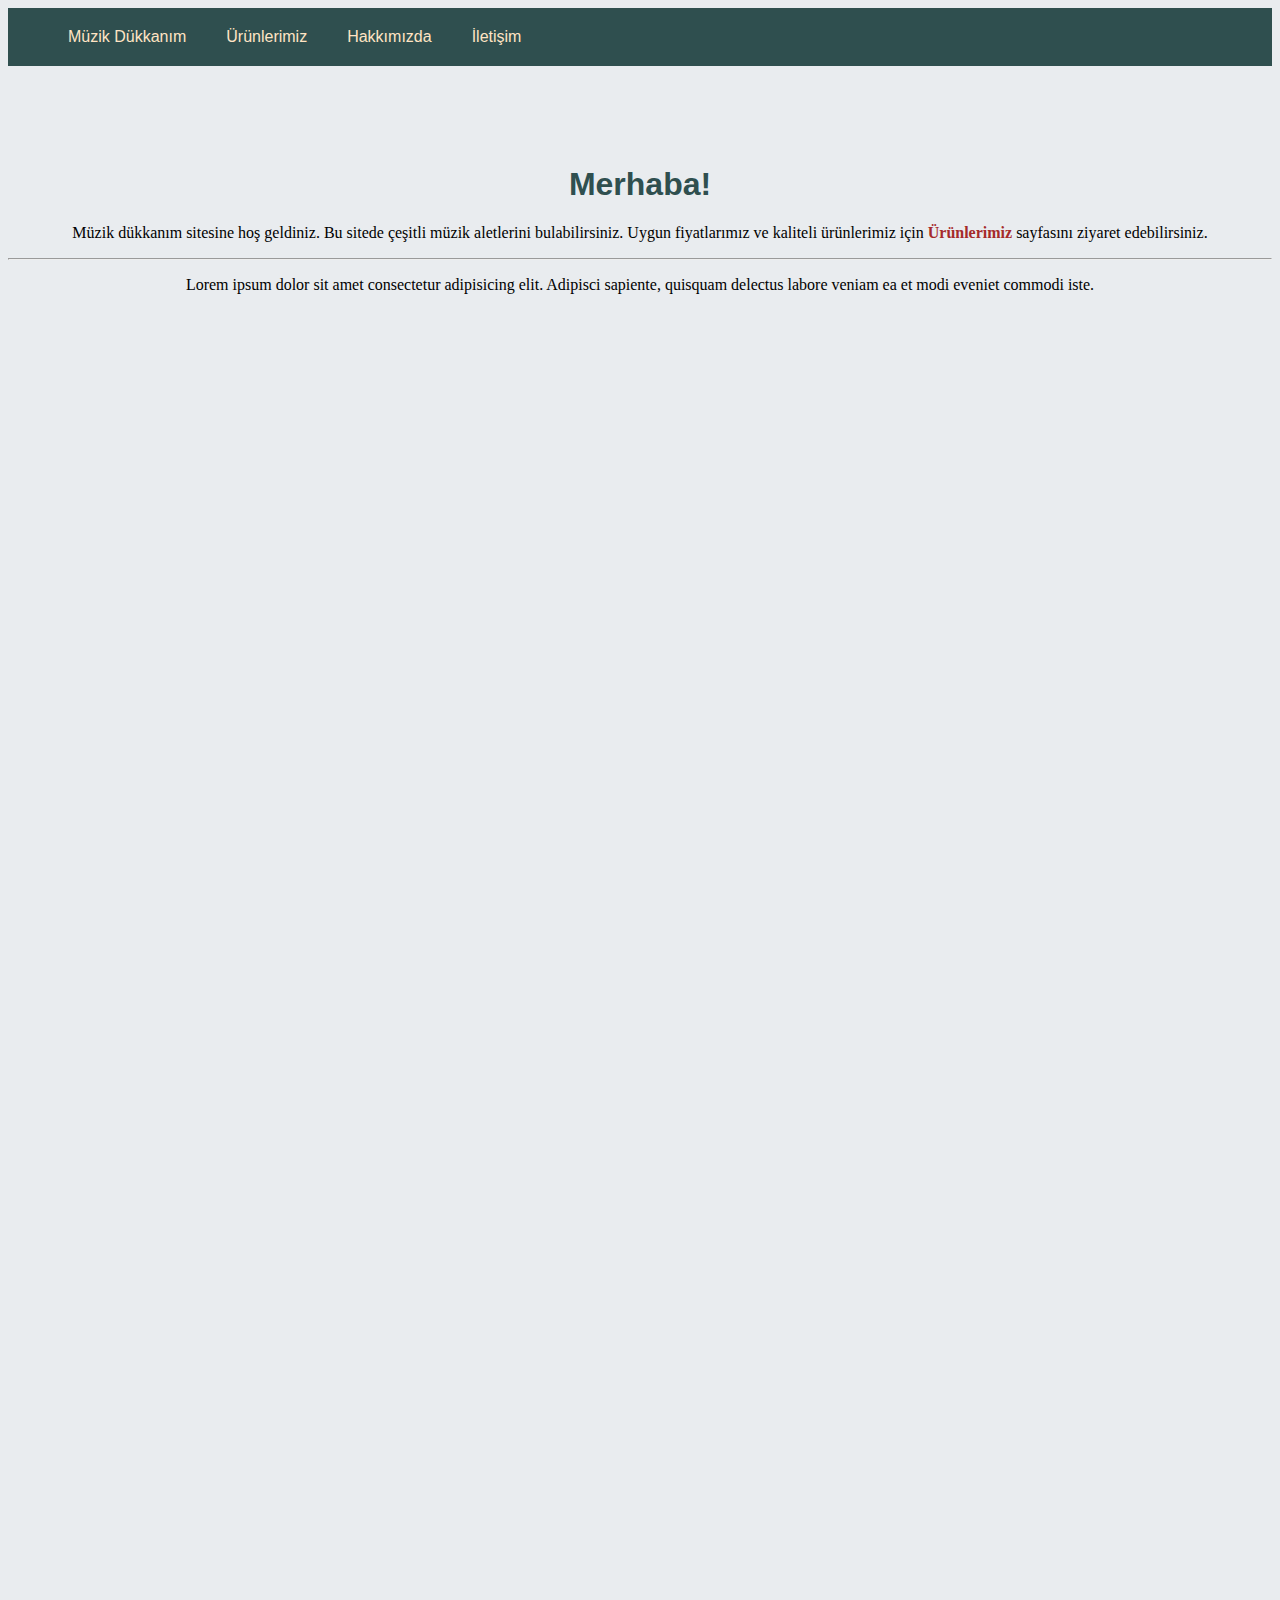
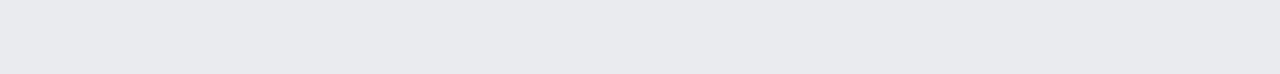
<file: index.html>
<!doctype html>
<html lang="tr">
  <head>
    <!-- Required meta tags -->
    <meta charset="utf-8">
    <meta name="viewport" content="width=device-width, initial-scale=1, shrink-to-fit=no">

    <!-- Bootstrap CSS -->
    <link rel="stylesheet" href="https://cdn.jsdelivr.net/npm/bootstrap@4.5.3/dist/css/bootstrap.min.css" integrity="sha384-TX8t27EcRE3e/ihU7zmQxVncDAy5uIKz4rEkgIXeMed4M0jlfIDPvg6uqKI2xXr2" crossorigin="anonymous">

    <link rel="stylesheet" href="style.css">

    <title>Müzik Dükkanım!</title>
    
  </head>
  <body>

        <nav>
            <ul>
                <li><a href="index.html" target="_blank">Müzik Dükkanım</a></li>
                <li><a href="products.html" target="_blank">Ürünlerimiz</a></li>
                <li><a href="about-us.html" target="_blank">Hakkımızda</a></li>
                <li><a href="contact.html" target="_blank">İletişim</a></li>
            </ul>
        </nav>

        <div class="jumbotron jumbotron fluid">
            <div class="container">
                <h1>Merhaba!</h1>
                <p class="lead" style="text-align: center;">Müzik dükkanım sitesine hoş geldiniz. Bu sitede çeşitli müzik aletlerini bulabilirsiniz. Uygun fiyatlarımız ve kaliteli ürünlerimiz için <a href="products.html" style="color: brown; font-weight: bold;">Ürünlerimiz</a> sayfasını ziyaret edebilirsiniz.</p>
            <hr>
            <p style="text-align: center;">Lorem ipsum dolor sit amet consectetur adipisicing elit. Adipisci sapiente, quisquam delectus labore veniam ea et modi eveniet commodi iste.</p>
            </div>

        </div>
    <!-- Optional JavaScript; choose one of the two! -->

    <!-- Option 1: jQuery and Bootstrap Bundle (includes Popper) -->
    <script src="https://code.jquery.com/jquery-3.5.1.slim.min.js" integrity="sha384-DfXdz2htPH0lsSSs5nCTpuj/zy4C+OGpamoFVy38MVBnE+IbbVYUew+OrCXaRkfj" crossorigin="anonymous"></script>
    <script src="https://cdn.jsdelivr.net/npm/bootstrap@4.5.3/dist/js/bootstrap.bundle.min.js" integrity="sha384-ho+j7jyWK8fNQe+A12Hb8AhRq26LrZ/JpcUGGOn+Y7RsweNrtN/tE3MoK7ZeZDyx" crossorigin="anonymous"></script>

    <!-- Option 2: jQuery, Popper.js, and Bootstrap JS
    <script src="https://code.jquery.com/jquery-3.5.1.slim.min.js" integrity="sha384-DfXdz2htPH0lsSSs5nCTpuj/zy4C+OGpamoFVy38MVBnE+IbbVYUew+OrCXaRkfj" crossorigin="anonymous"></script>
    <script src="https://cdn.jsdelivr.net/npm/popper.js@1.16.1/dist/umd/popper.min.js" integrity="sha384-9/reFTGAW83EW2RDu2S0VKaIzap3H66lZH81PoYlFhbGU+6BZp6G7niu735Sk7lN" crossorigin="anonymous"></script>
    <script src="https://cdn.jsdelivr.net/npm/bootstrap@4.5.3/dist/js/bootstrap.min.js" integrity="sha384-w1Q4orYjBQndcko6MimVbzY0tgp4pWB4lZ7lr30WKz0vr/aWKhXdBNmNb5D92v7s" crossorigin="anonymous"></script>
    -->
  </body>
</html>
</file>
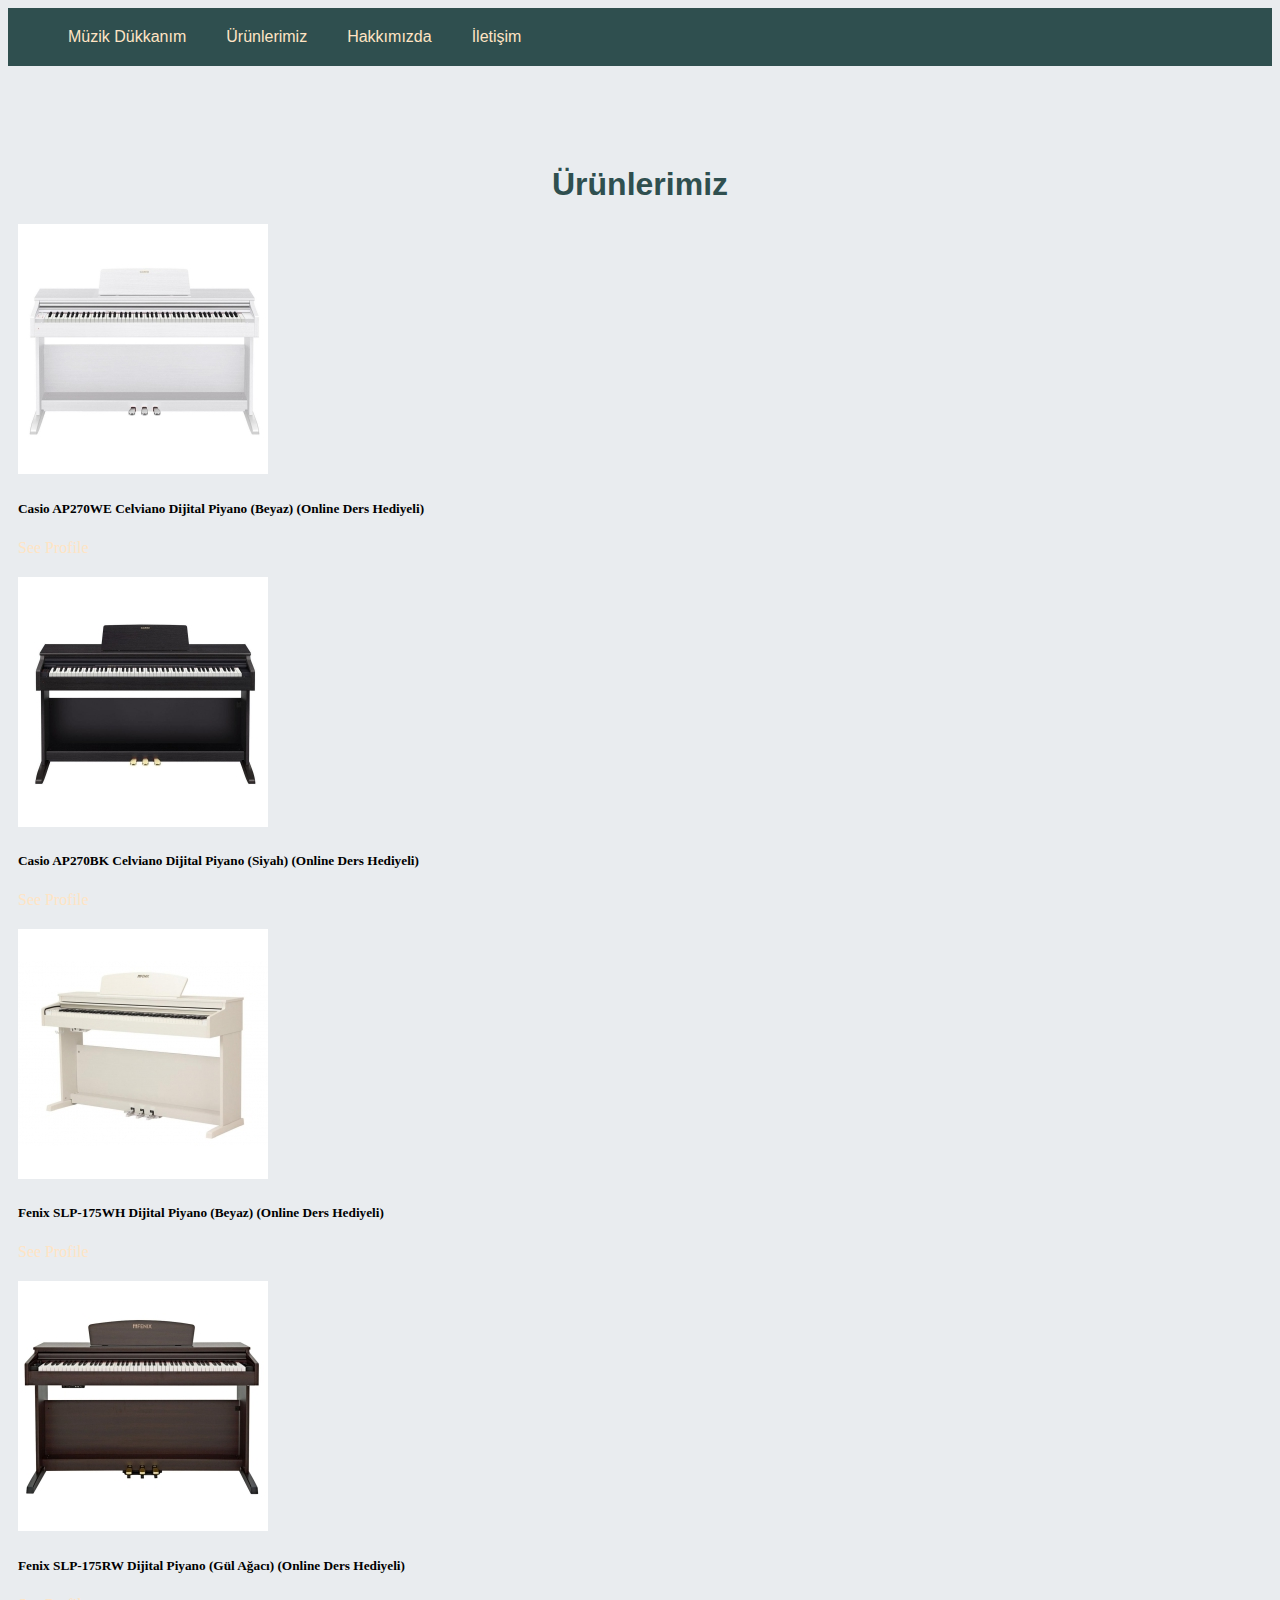
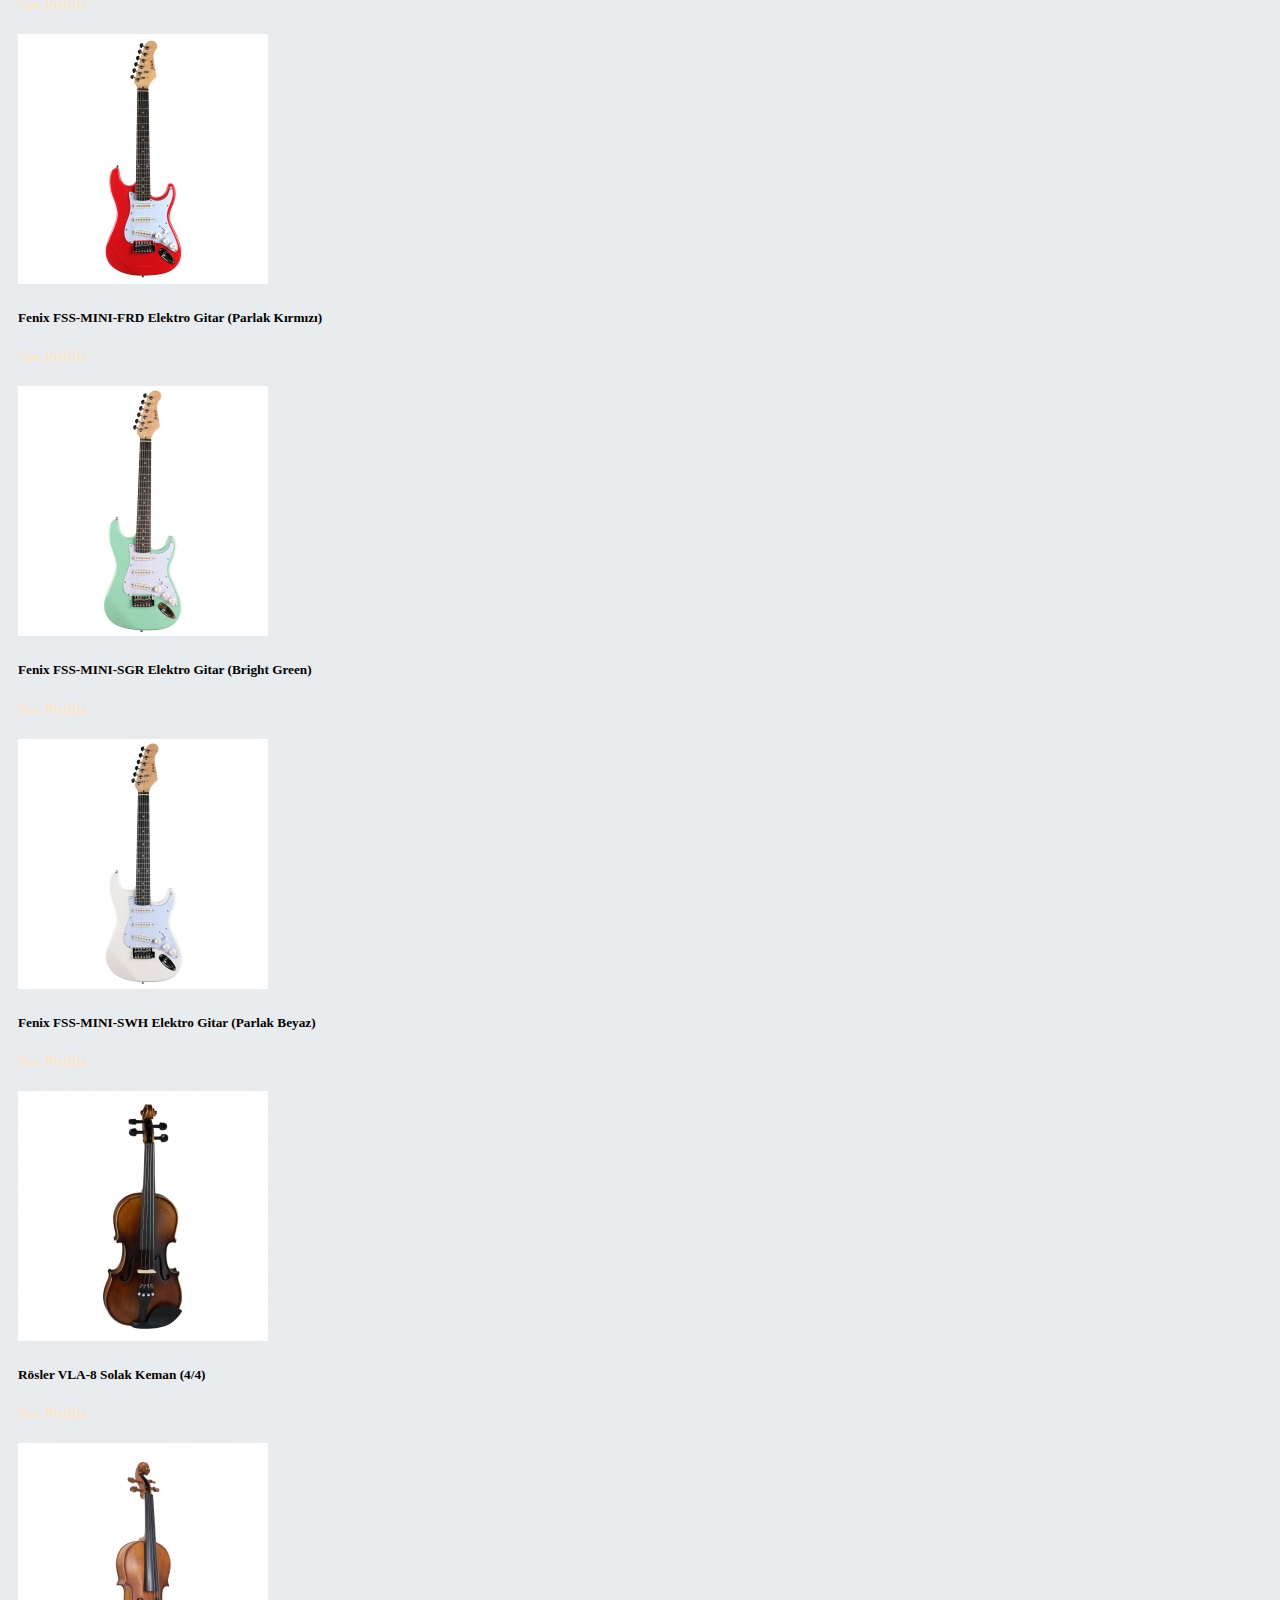
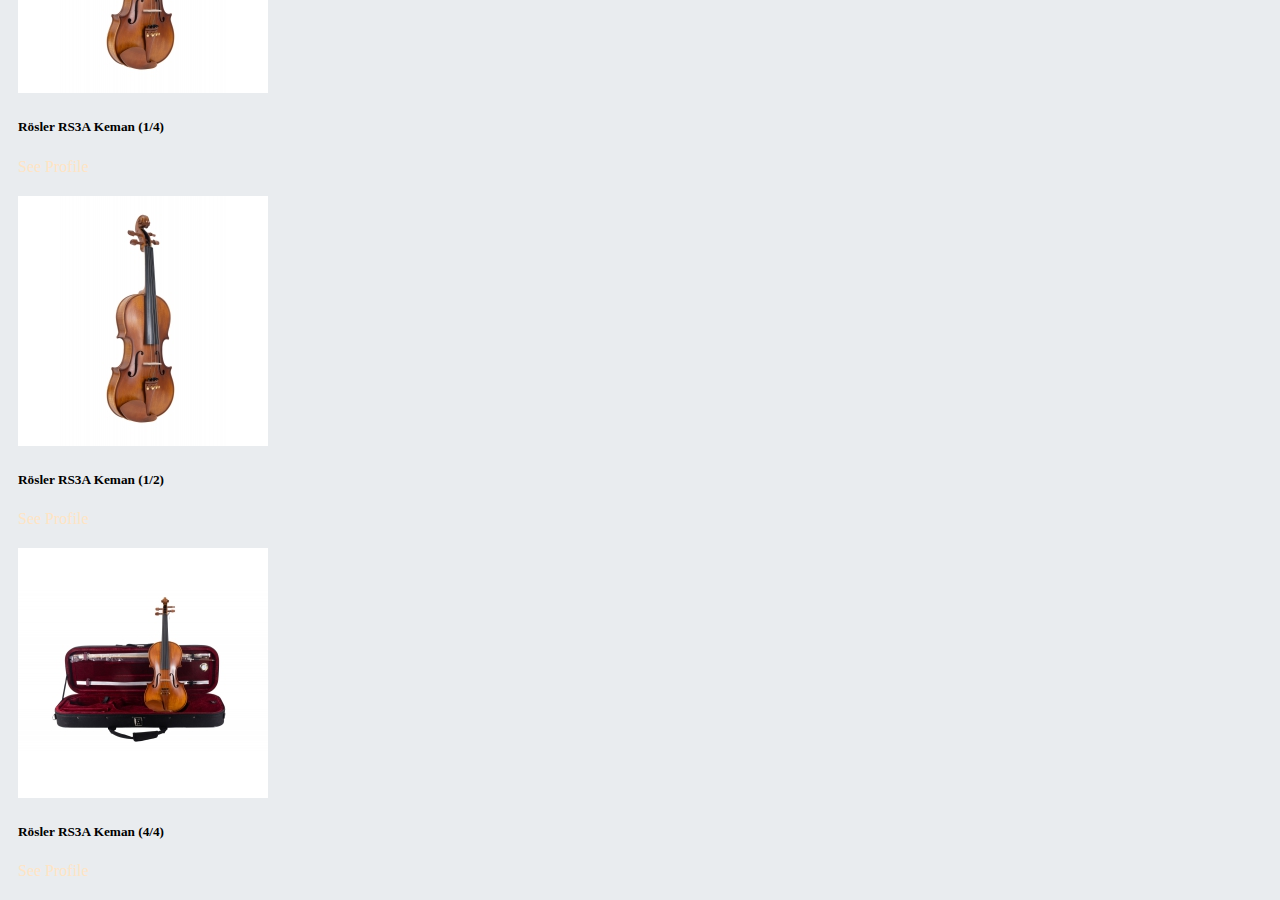
<file: products.html>
<!doctype html>
<html lang="tr">
  <head>
    <!-- Required meta tags -->
    <meta charset="utf-8">
    <meta name="viewport" content="width=device-width, initial-scale=1, shrink-to-fit=no">

    <!-- Bootstrap CSS -->
    <link rel="stylesheet" href="https://cdn.jsdelivr.net/npm/bootstrap@4.5.3/dist/css/bootstrap.min.css" integrity="sha384-TX8t27EcRE3e/ihU7zmQxVncDAy5uIKz4rEkgIXeMed4M0jlfIDPvg6uqKI2xXr2" crossorigin="anonymous">

    <link rel="stylesheet" href="style.css">

    <title>Ürünlerimiz</title>
  </head>
  <body>
    <nav>
        <ul>
            <li><a href="index.html" target="_blank">Müzik Dükkanım</a></li>
            <li><a href="products.html" target="_blank">Ürünlerimiz</a></li>
            <li><a href="about-us.html" target="_blank">Hakkımızda</a></li>
            <li><a href="contact.html" target="_blank">İletişim</a></li>
        </ul>
    </nav>

<div class="container fluid"> 
    <h1>Ürünlerimiz</h1>   
    <div class="row">
        <div class="col-sm-3 d-flex align-items-strech">
            <div class="card text-center">
                <img src="piano1.jpg" class="card-img-top" alt="card photo 1">
                <div class="card-body">
                    <h5 class="card-title">Casio AP270WE Celviano Dijital Piyano (Beyaz)
                        (Online Ders Hediyeli)</h5>
                    <a href="#" class="btn btn-primary stretched-link">See Profile</a>
                </div>
            </div>
        </div>
        <div class="col-sm-3 d-flex align-items-strech">
            <div class="card text-center">
                <img src="piano2.jpg" class="card-img-top" alt="card photo 2">
                <div class="card-body">
                    <h5 class="card-title">Casio AP270BK Celviano Dijital Piyano (Siyah)
                        (Online Ders Hediyeli)</h5>
                    <a href="#" class="btn btn-primary stretched-link">See Profile</a>
                </div>
            </div>
        </div>
        <div class="col-sm-3 d-flex align-items-strech">
            <div class="card text-center">
                <img src="piano3.jpg" class="card-img-top" alt="card photo 3">
                <div class="card-body">
                    <h5 class="card-title">Fenix SLP-175WH Dijital Piyano (Beyaz)
                        (Online Ders Hediyeli)</h5>
                    <a href="#" class="btn btn-primary stretched-link">See Profile</a>
                </div>
            </div>
        </div>
        <div class="col-sm-3 d-flex align-items-strech">
            <div class="card text-center">
                <img src="piano4.jpg" class="card-img-top" alt="card photo 4">
                <div class="card-body">
                    <h5 class="card-title">Fenix SLP-175RW Dijital Piyano (Gül Ağacı)
                        (Online Ders Hediyeli)</h5>
                    <a href="#" class="btn btn-primary stretched-link">See Profile</a>
                </div>
            </div>
        </div>
        <div class="col-sm-3 d-flex align-items-strech">
            <div class="card text-center">
                <img src="elektro1.jpg" class="card-img-top" alt="card photo 5">
                <div class="card-body">
                    <h5 class="card-title">Fenix FSS-MINI-FRD Elektro Gitar (Parlak Kırmızı) </h5>
                    <a href="#" class="btn btn-primary stretched-link">See Profile</a>
                </div>
            </div>
        </div>
        <div class="col-sm-3 d-flex align-items-strech">
            <div class="card text-center">
                <img src="elektro2.jpg" class="card-img-top" alt="card photo 6">
                <div class="card-body">
                    <h5 class="card-title">Fenix FSS-MINI-SGR Elektro Gitar (Bright Green) </h5>
                    <a href="#" class="btn btn-primary stretched-link">See Profile</a>
                </div>
            </div>
        </div>
        <div class="col-sm-3 d-flex align-items-strech">
            <div class="card text-center">
                <img src="elektro3.jpg" class="card-img-top" alt="card photo 7">
                <div class="card-body">
                    <h5 class="card-title">Fenix FSS-MINI-SWH Elektro Gitar (Parlak Beyaz)</h5>
                    <a href="#" class="btn btn-primary stretched-link">See Profile</a>
                </div>
            </div>
        </div>
        <div class="col-sm-3 d-flex align-items-strech">
            <div class="card text-center">
                <img src="keman1.jpg" class="card-img-top" alt="card photo 8">
                <div class="card-body">
                    <h5 class="card-title">Rösler VLA-8 Solak Keman (4/4)</h5>
                    <a href="#" class="btn btn-primary stretched-link">See Profile</a>
                </div>
            </div>
        </div>
        <div class="col-sm-3 d-flex align-items-strech">
            <div class="card text-center">
                <img src="keman2.jpg" class="card-img-top" alt="card photo 9">
                <div class="card-body">
                    <h5 class="card-title">Rösler RS3A Keman (1/4)</h5>
                    <a href="#" class="btn btn-primary stretched-link">See Profile</a>
                </div>
            </div>
        </div>
        <div class="col-sm-3 d-flex align-items-strech">
            <div class="card text-center">
                <img src="keman3.jpg" class="card-img-top" alt="card photo 10">
                <div class="card-body">
                    <h5 class="card-title">Rösler RS3A Keman (1/2)</h5>
                    <a href="#" class="btn btn-primary stretched-link">See Profile</a>
                </div>
            </div>
        </div>
        <div class="col-sm-3 d-flex align-items-strech">
            <div class="card text-center">
                <img src="keman4.jpg" class="card-img-top" alt="card photo 11">
                <div class="card-body">
                    <h5 class="card-title">Rösler RS3A Keman (4/4)</h5>
                    <a href="#" class="btn btn-primary stretched-link">See Profile</a>
                </div>
            </div>
        </div>
    </div>
</div>


    <!-- Optional JavaScript; choose one of the two! -->

    <!-- Option 1: jQuery and Bootstrap Bundle (includes Popper) -->
    <script src="https://code.jquery.com/jquery-3.5.1.slim.min.js" integrity="sha384-DfXdz2htPH0lsSSs5nCTpuj/zy4C+OGpamoFVy38MVBnE+IbbVYUew+OrCXaRkfj" crossorigin="anonymous"></script>
    <script src="https://cdn.jsdelivr.net/npm/bootstrap@4.5.3/dist/js/bootstrap.bundle.min.js" integrity="sha384-ho+j7jyWK8fNQe+A12Hb8AhRq26LrZ/JpcUGGOn+Y7RsweNrtN/tE3MoK7ZeZDyx" crossorigin="anonymous"></script>

    <!-- Option 2: jQuery, Popper.js, and Bootstrap JS
    <script src="https://code.jquery.com/jquery-3.5.1.slim.min.js" integrity="sha384-DfXdz2htPH0lsSSs5nCTpuj/zy4C+OGpamoFVy38MVBnE+IbbVYUew+OrCXaRkfj" crossorigin="anonymous"></script>
    <script src="https://cdn.jsdelivr.net/npm/popper.js@1.16.1/dist/umd/popper.min.js" integrity="sha384-9/reFTGAW83EW2RDu2S0VKaIzap3H66lZH81PoYlFhbGU+6BZp6G7niu735Sk7lN" crossorigin="anonymous"></script>
    <script src="https://cdn.jsdelivr.net/npm/bootstrap@4.5.3/dist/js/bootstrap.min.js" integrity="sha384-w1Q4orYjBQndcko6MimVbzY0tgp4pWB4lZ7lr30WKz0vr/aWKhXdBNmNb5D92v7s" crossorigin="anonymous"></script>
    -->
  </body>
</html>
</file>
<file: style.css>
body{
    background-color: #E9ECEF;
}

ul{
    list-style-type: none;
    margin: 0px;
    overflow: hidden;
    background-color: darkslategray;
}

li{
    float: left;
    padding: 20px;
    text-align: center;
    background-color: darkslategray;
    font-family: 'Trebuchet MS', 'Lucida Sans Unicode', 'Lucida Grande', 'Lucida Sans', Arial, sans-serif;
}

.jumbotron{
    min-height: 1500px;
}

a:link{
    text-decoration: none;
    color: bisque;
}

a:visited{
    text-decoration: none;
    color: bisque;
}

a:hover{
    text-decoration: none;
    color: bisque;
}

a:active{
    text-decoration: none;
    color: bisque;
}

li:hover{
    background-color: black;
}

.card{
    margin: 20px 10px 20px;
}

nav{
    margin-bottom: 100px;
}

h1{
    text-align: center;
    color: darkslategray;
    font-family: 'Trebuchet MS', 'Lucida Sans Unicode', 'Lucida Grande', 'Lucida Sans', Arial, sans-serif;
    font-weight: bold;
}
</file>
